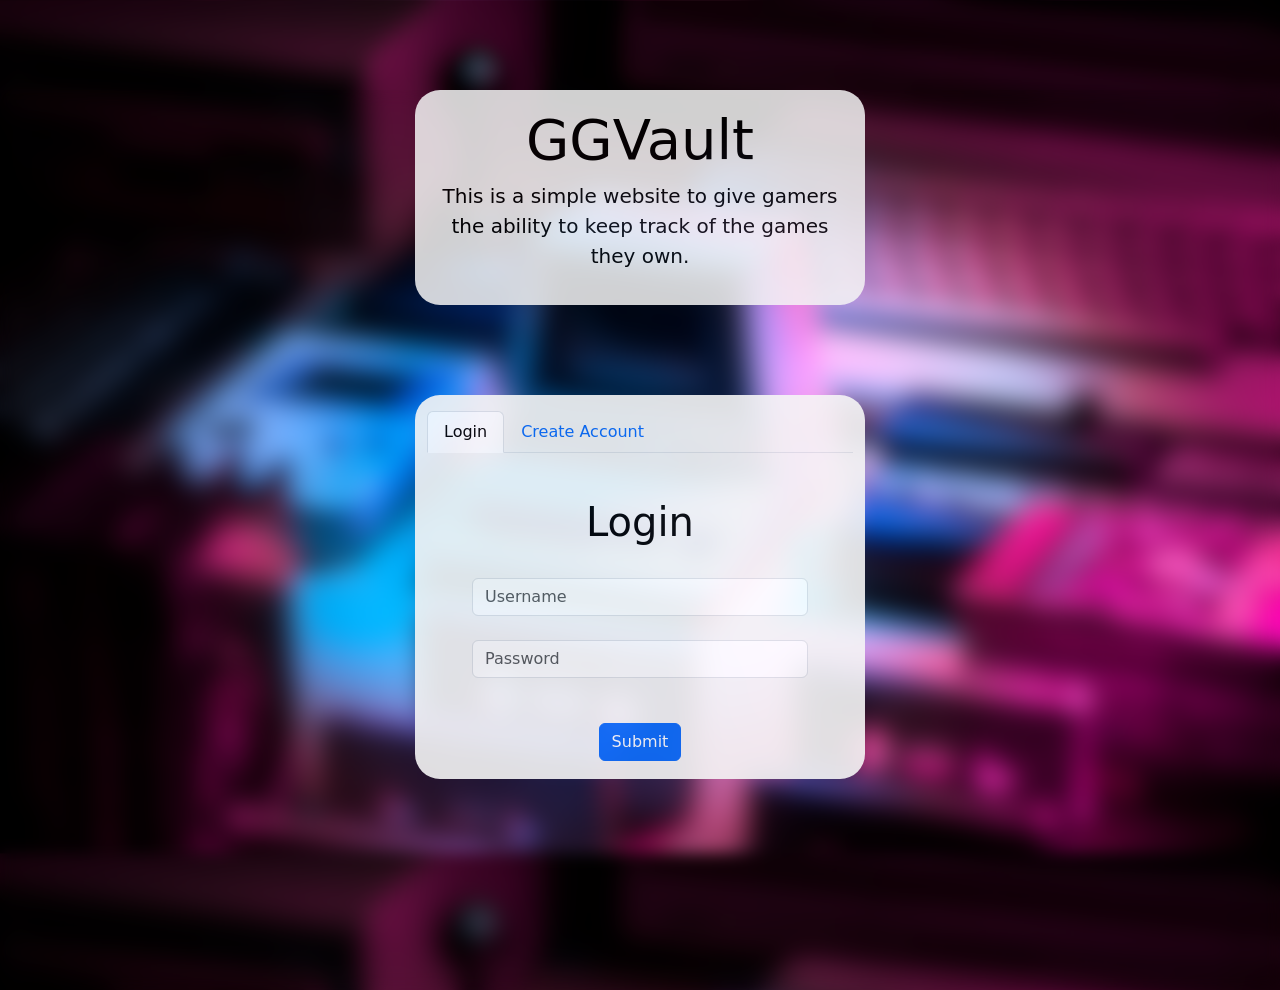
<file: client/index.html>
<!DOCTYPE html>
<html>

<head>
  <meta charset="utf-8">
  <meta name="viewport" content="width=device-width, initial-scale=1">
  <title>GGVault</title>
  <link rel="stylesheet" type="text/css" href="css/main.css"/>
  <link href="https://cdn.jsdelivr.net/npm/bootstrap@5.0.2/dist/css/bootstrap.min.css" rel="stylesheet" integrity="sha384-EVSTQN3/azprG1Anm3QDgpJLIm9Nao0Yz1ztcQTwFspd3yD65VohhpuuCOmLASjC" crossorigin="anonymous">
  <script src="https://cdn.jsdelivr.net/npm/bootstrap@5.0.2/dist/js/bootstrap.bundle.min.js" integrity="sha384-MrcW6ZMFYlzcLA8Nl+NtUVF0sA7MsXsP1UyJoMp4YLEuNSfAP+JcXn/tWtIaxVXM" crossorigin="anonymous"></script>
  <script src="https://code.jquery.com/jquery-1.11.1.min.js"></script>
  <script src="js/login.js"></script>
  <script src="js/create.js"></script>
  <script src="js/auth.js"></script>
</head>

<body onload="authLogin();">
  <div class="outer-container">
    <div class="container jumbotron title">
      <h1 class="display-4">GGVault</h1>
      <p class="lead">This is a simple website to give gamers the ability to keep track of the games they own.</p>
    </div>
    
    <div class="container jumbotron login">
      <nav>
        <div class="nav nav-tabs" id="nav-tab" role="tablist">
          <button class="nav-link active" id="nav-login-tab" data-bs-toggle="tab" data-bs-target="#nav-login" type="button" role="tab" aria-controls="nav-login" aria-selected="false">Login</button>
          <button class="nav-link" id="nav-create-tab" data-bs-toggle="tab" data-bs-target="#nav-create" type="button" role="tab" aria-controls="nav-create" aria-selected="true">Create Account</button>
        </div>
      </nav>
      
      <div class="tab-content" id="nav-tabContent">
        <div class="tab-pane fade show active" id="nav-login" role="tabpanel" aria-labelledby="nav-login-tab">
          <form class="account-form">
            <p id="login-error" class="error" hidden>Invalid username or password. Please try again or create an account.</p> 
            <h1 class="display-6">Login</h1>
            <br>
            <div class="form-group">
              <input class="form-control" id="user-input-login" aria-describedby="userHelp" oninput="resetUserLogin()" placeholder="Username" required>
            </div>
            <br>
            <div class="form-group">
              <input type="password" class="form-control" id="pass-input-login" oninput="resetPassLogin()" aria-describedby="userHelp" placeholder="Password" required>
            </div>
          </form>
          <button type="submit" class="btn btn-primary" onclick="sendLogin();">Submit</button>
        </div>
        
        <div class="tab-pane fade" id="nav-create" role="tabpanel" aria-labelledby="nav-create-tab">
          <form class="account-form">
            <p id="create-success" class="success" hidden>Your account was created successfully. Please try logging in.</p> 
            <p id="create-error" class="error" hidden>Your username/password do not meet the criteria or is already taken. Please try a different username/passowrd.</p> 
            <h1 class="display-6">Create Account</h1>
            <div class="form-group">
              <small id="userHelp" class="form-text text-muted">Usernames must be between 1 and 20 characters</small>
              <input class="form-control" id="user-input-create" oninput="resetUserCreate();" aria-describedby="userHelp" placeholder="Username" required>
            </div>
            <div class="form-group">
              <small id="passHelp" class="form-text text-muted">Passwords must be between 5 and 36 characters</small>
              <input type="password" class="form-control" oninput="resetPassCreate();" id="pass-input-create" aria-describedby="userHelp" placeholder="Password" required>
            </div>
          </form>
          <button type="submit" class="btn btn-primary" onclick="sendCreate();">Submit</button>
        </div>
      </div>
    </div>
  </div>
</body>

</html>
</file>
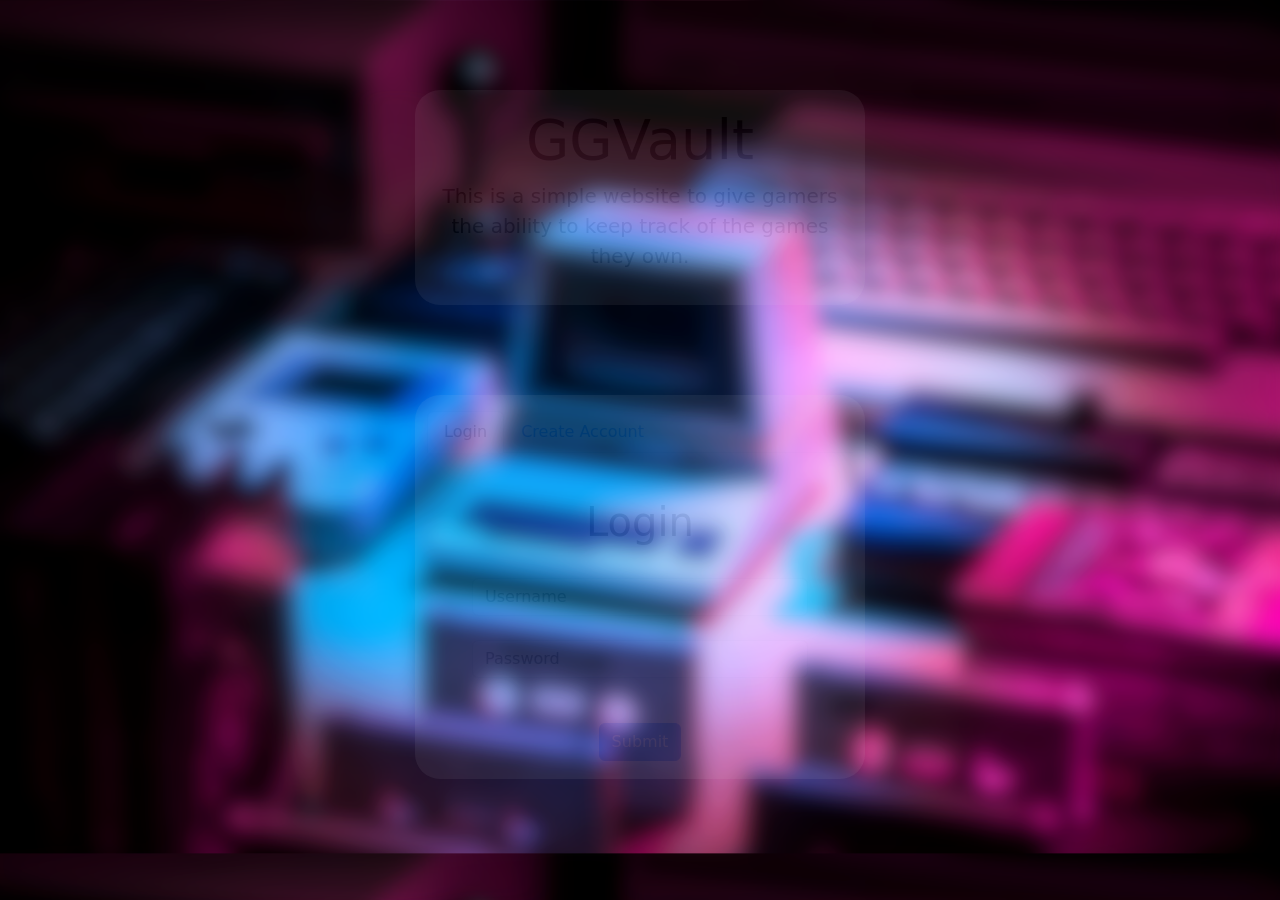
<file: client/home.html>
<!DOCTYPE html>
<html>

<head>
  <meta charset="utf-8">
  <meta name="viewport" content="width=device-width, initial-scale=1">
  <title>GGVault</title>
  <link rel="stylesheet" type="text/css" href="css/main.css"/>
  <link href="https://cdn.jsdelivr.net/npm/bootstrap@5.0.2/dist/css/bootstrap.min.css" rel="stylesheet" integrity="sha384-EVSTQN3/azprG1Anm3QDgpJLIm9Nao0Yz1ztcQTwFspd3yD65VohhpuuCOmLASjC" crossorigin="anonymous">
  <link rel="stylesheet" href="https://cdnjs.cloudflare.com/ajax/libs/font-awesome/4.7.0/css/font-awesome.min.css">
  <script src="https://cdn.jsdelivr.net/npm/bootstrap@5.0.2/dist/js/bootstrap.bundle.min.js" integrity="sha384-MrcW6ZMFYlzcLA8Nl+NtUVF0sA7MsXsP1UyJoMp4YLEuNSfAP+JcXn/tWtIaxVXM" crossorigin="anonymous"></script>
  <script src="https://code.jquery.com/jquery-1.11.1.min.js"></script>
  <script src="js/games.js"></script>
  <script src="js/auth.js"></script>
</head>

<body onload="init();">
  <div class="outer-container">
    <div id="deleteModal" class="modal" tabindex="-1">
      <div class="modal-dialog">
        <div class="modal-content">
          <div class="modal-header">
            <h5 class="modal-title">Delete Game</h5>
            <button type="button" class="btn-close" data-bs-dismiss="modal" aria-label="Close"></button>
          </div>
          <div class="modal-body">
            <p id="modalText"></p>
          </div>
          <div class="modal-footer">
            <button id="deleteBtn" onclick="deleteGame();" type="button" class="btn btn-danger"><i class="fa fa-trash" aria-hidden="true"></i> Delete</button>
            <button type="button" class="btn btn-secondary" data-bs-dismiss="modal"><i class="fa fa-times" aria-hidden="true"></i> Cancel</button>
          </div>
        </div>
      </div>
    </div>

    <nav class="navbar navbar-expand-lg navbar-dark bg-dark">
      <div class="container-fluid">
        <a class="navbar-brand" href="home.html">GGVault</a>
        <button class="navbar-toggler" type="button" data-bs-toggle="collapse" data-bs-target="#navbarSupportedContent" aria-controls="navbarSupportedContent" aria-expanded="false" aria-label="Toggle navigation">
          <span class="navbar-toggler-icon"></span>
        </button>
        <div class="collapse navbar-collapse" id="navbarSupportedContent">
          <ul class="navbar-nav ">
            <li class="nav-item">
              <a class="nav-link" href="home.html">Home</a>
            </li>
          </ul>
          <ul class="navbar-nav mx-auto">
            <li class="nav-item active text-center">
              <form class="d-flex" action="search.html" method="GET">
                <input id="search" class="form-control me-2" name="searchTerm" type="search" placeholder="Search for Games" aria-label="Search" required>
                <button class="btn btn-primary" type="submit">Search</button>
              </form>
            </li>
          </ul>
          <ul class="navbar-nav ml-auto">
            <li class="nav-item">
              <button class="btn btn-danger mt-2" type="submit" onclick="logout();"><i class="fa fa-sign-out" aria-hidden="true"></i> Logout</button>
            </li>
          </ul>
        </div>  
      </div>      
    </nav>
  
    <div class="container acc-container">
      <div class="accordion" id="accordionExample">
        <div class="accordion-item">
          <h2 class="accordion-header" id="headingOne">
            <button class="accordion-button collapsed" type="button" data-bs-toggle="collapse" data-bs-target="#collapseOne" aria-expanded="false" aria-controls="collapseTwo">
              <h3>My Games</h3>
            </button>
          </h2>
          <div id="collapseOne" class="accordion-collapse collapse" aria-labelledby="headingOne" data-bs-parent="#accordionExample">
            <div id="my-games-container" class="container">
                <table id="my-games-table" class="table table-striped table-secondary table-hover">
                  <thead class="table-dark">
                      <tr>
                          <th width="20%" scope="col">Cover</th>
                          <th scope="col">Name</th>
                          <th scope="col">Genre</th>
                          <th scope="col"></th>
                      </tr>
                    </thead>
                <tbody id="my-games-tbody"></tbody>
              </table>
            </div>   
          </div>
        </div>
  
        <div class="accordion-item">
          <h2 class="accordion-header" id="headingTwo">
            <button class="accordion-button collapsed" type="button" data-bs-toggle="collapse" data-bs-target="#collapseTwo" aria-expanded="false" aria-controls="collapseTwo">
              <h3>Wishlist</h3>
            </button>
          </h2>
          <div id="collapseTwo" class="accordion-collapse collapse" aria-labelledby="headingTwo" data-bs-parent="#accordionExample">
            <div id="wishlist-container" class="container">
                <table id="wishlist-table" class="table table-striped table-secondary table-hover">
                  <thead class="table-dark">
                      <tr>
                          <th width="20%" scope="col">Cover</th>
                          <th scope="col">Name</th>
                          <th scope="col">Genre</th>
                          <th scope="col"></th>
                      </tr>
                    </thead>
                <tbody id="wishlist-tbody"></tbody>
              </table>
            </div>   
          </div>  
          </div>
        </div>
      </div>     
    </div>
  </div>

  <script>
    function init() {
      authHome();
      loadGames();
    }
  </script>
</body>
</html>
</file>
<file: client/css/main.css>
body {
  animation: fadeInAnimation ease 1s;
  animation-iteration-count: 1;
  animation-fill-mode: forwards;
  background-image: url("../images/bg.png");
  backdrop-filter: blur(8px);
  background-size: 100%;
}

.outer-container {
  justify-content: center;
  align-items: center;
  height: 100vh;
}

.card {
  width: 30vh !important;
}

.title {
  margin-top: 10vh !important;
  padding-top: 5vh;
  padding-bottom: 2vh;
  width: 50vh !important;
  height: fit-content !important;
  background-color: whitesmoke;
  opacity: 85%;
  border-radius: 25px;
  color: black;
  text-align: center;
}

.login {
  margin-top: 10vh !important;
  padding-top: 5vh;
  padding-bottom: 2vh;
  width: 50vh !important;
  height: fit-content !important;
  background-color: whitesmoke;
  opacity: 90%;
  border-radius: 25px;
  color: black;
  text-align: center;
}

.account-form {
  padding: 5vh;
}

.container {
  padding-top: 1rem;
}

.error {
  color: red;
  background-color: rgb(247, 222, 226);
  border-radius: 10px;
  padding: 10px;
}

.success {
  color: green;
  background-color: rgb(196, 252, 196);
  border-radius: 10px;
  padding: 10px;
}

.table {
  text-align: center;
  border-radius: 10px;
  overflow: hidden;
  box-shadow: 4px 4px 8px gray;
  opacity: 100%;
}

td {
  vertical-align: middle;
  text-align: center;
}

img {
  width: 100%;
  max-width: 20vh;
}

.acc-container {
  opacity: 90%;
}

.trash-btn {
  background-color: rgb(212, 22, 22);
  border: none;
  border-radius: 10px;
  color: white;
  padding: 8px 12px;
  font-size: 16px;
  cursor: pointer;
}

.trash-btn:hover {
  background-color: rgb(155, 15, 15);
}

.trash-btn:active {
  background-color: rgb(212, 22, 22);
}

@keyframes fadeInAnimation {
  0% {
    opacity: 0;
  }
  100% {
    opacity: 1;
  }
}
</file>
